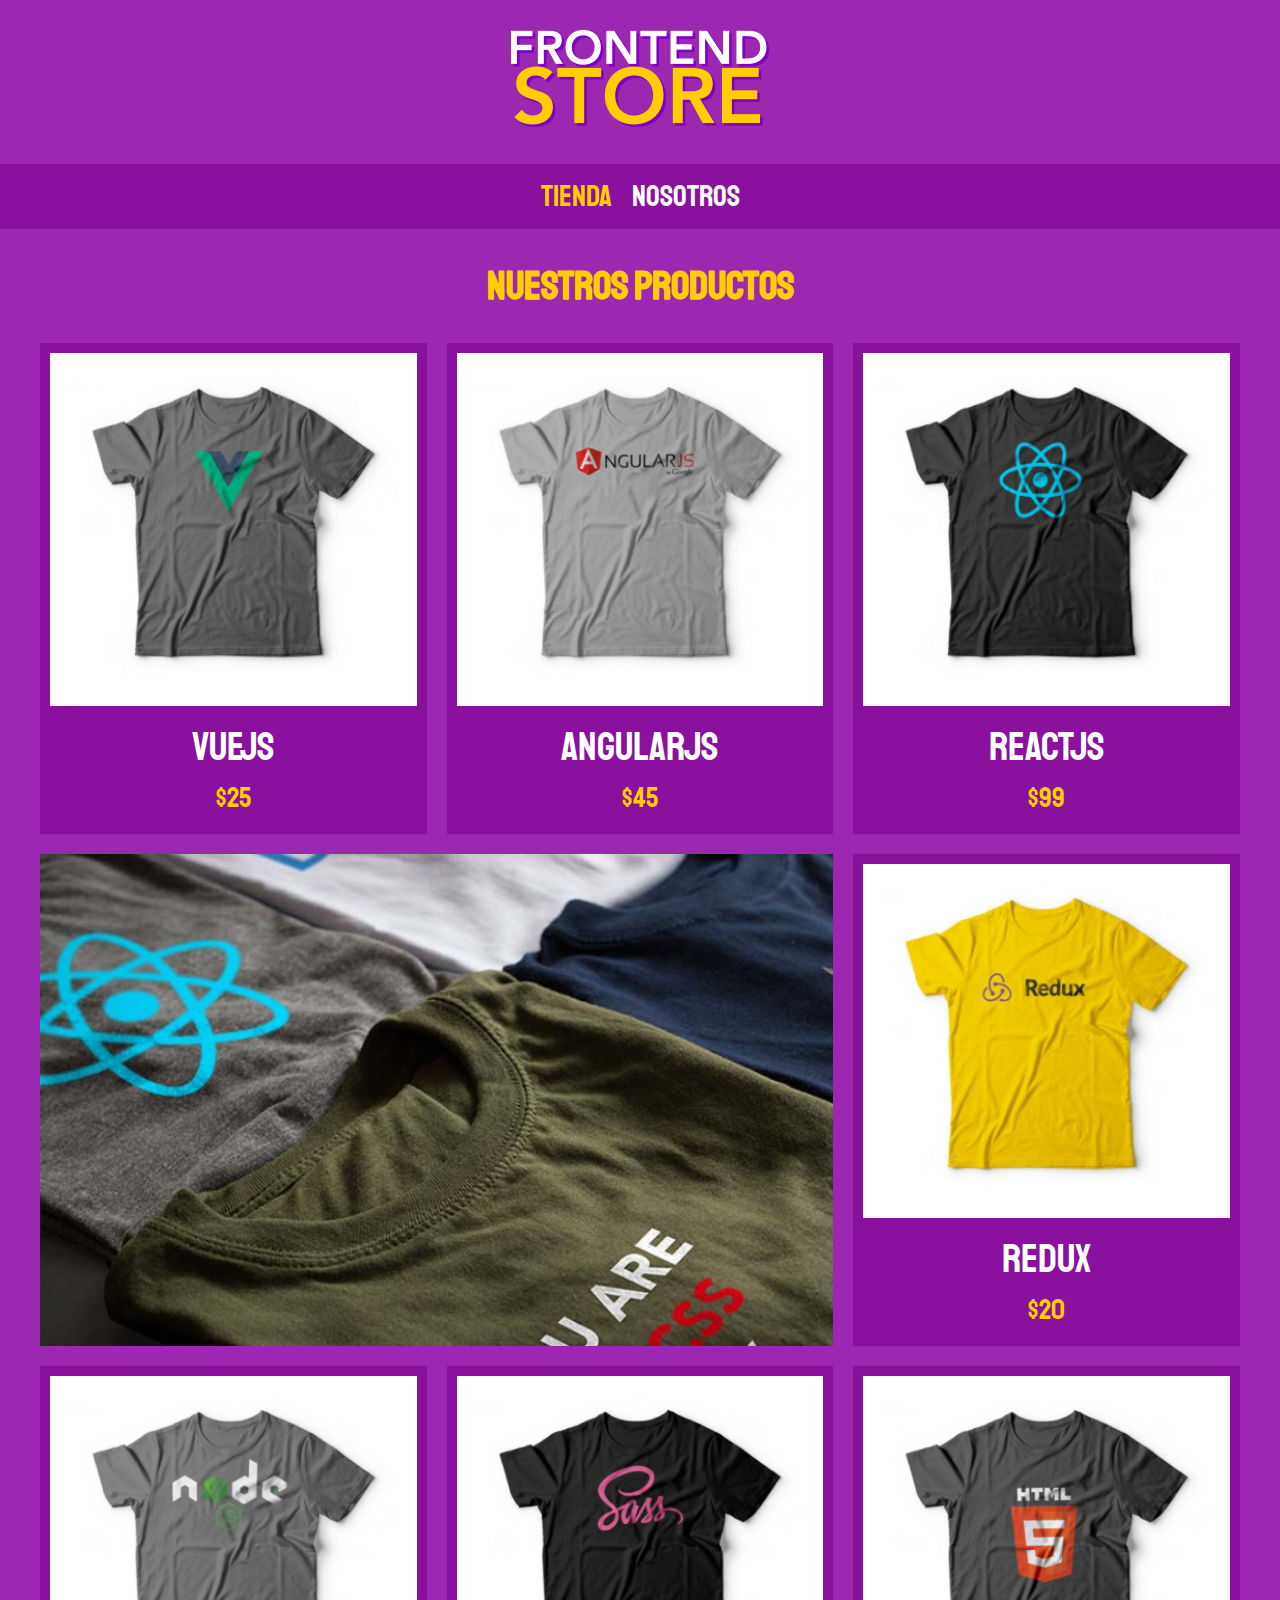
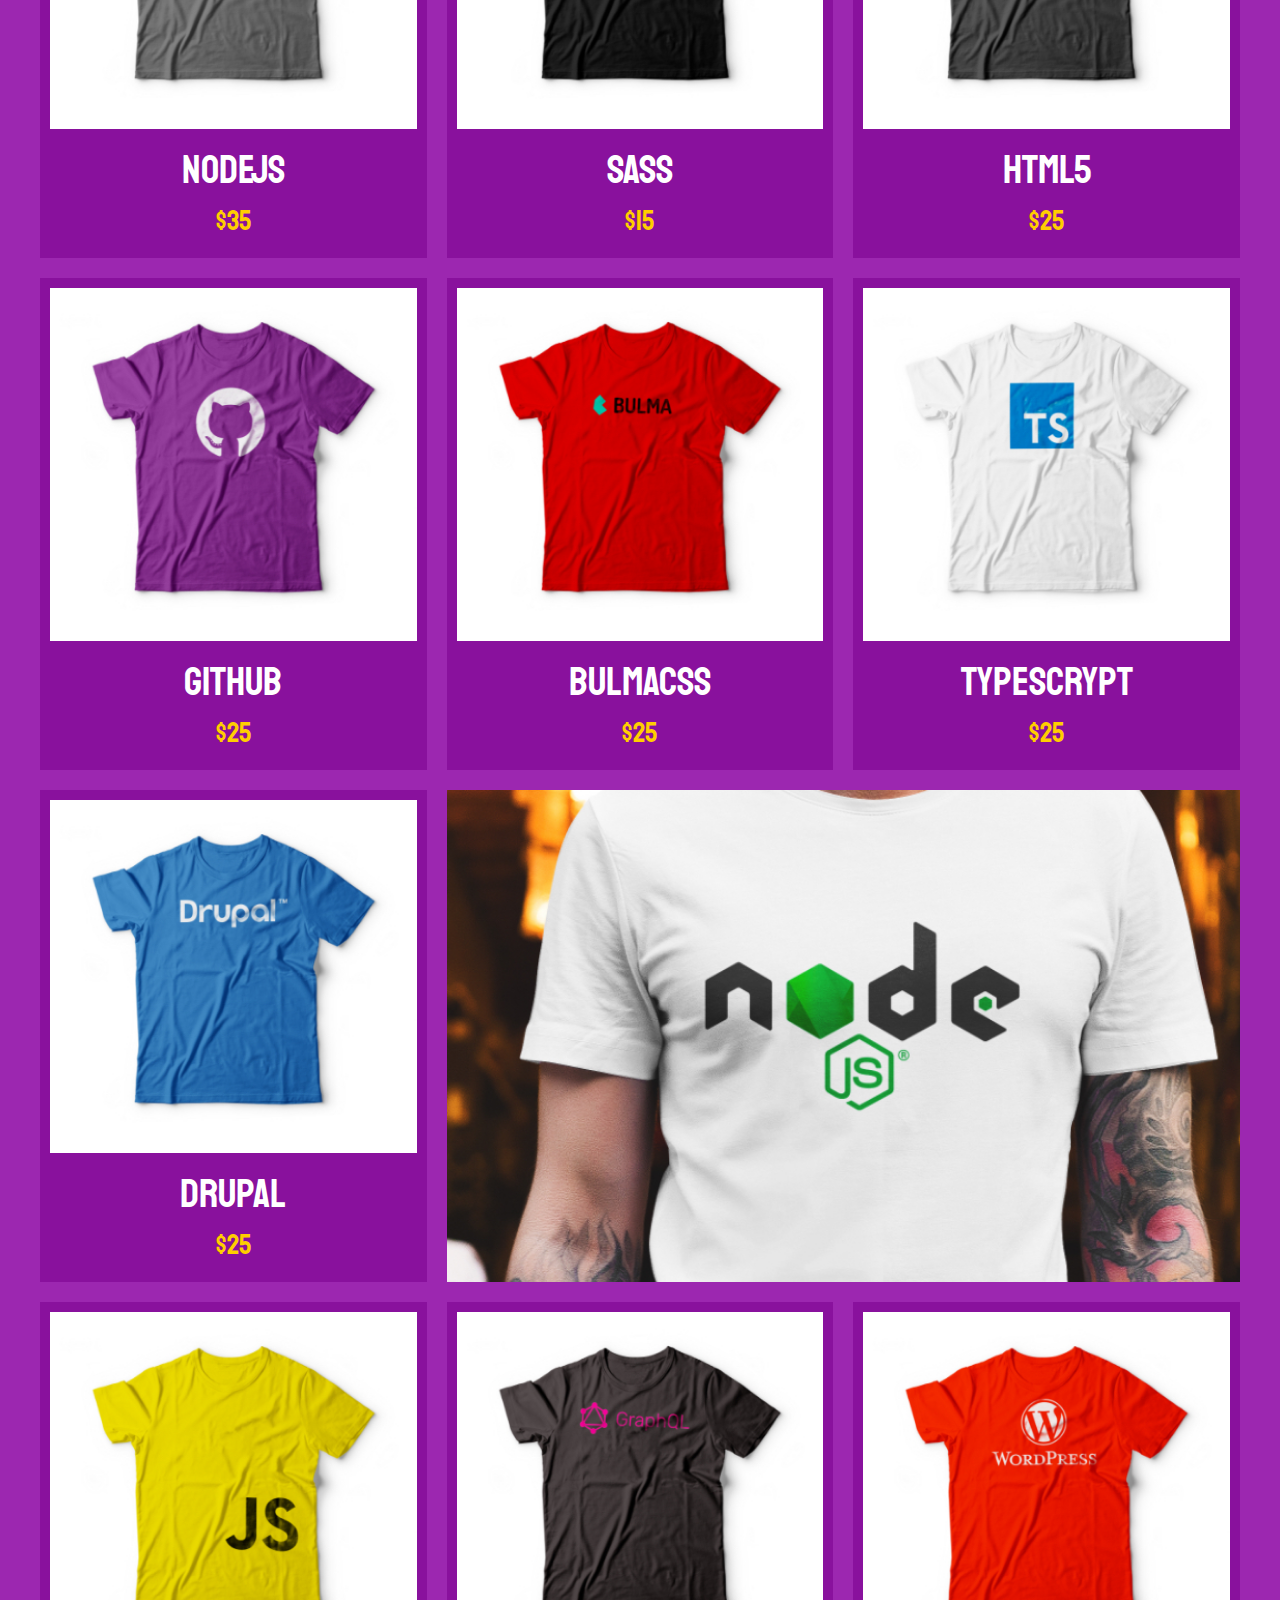
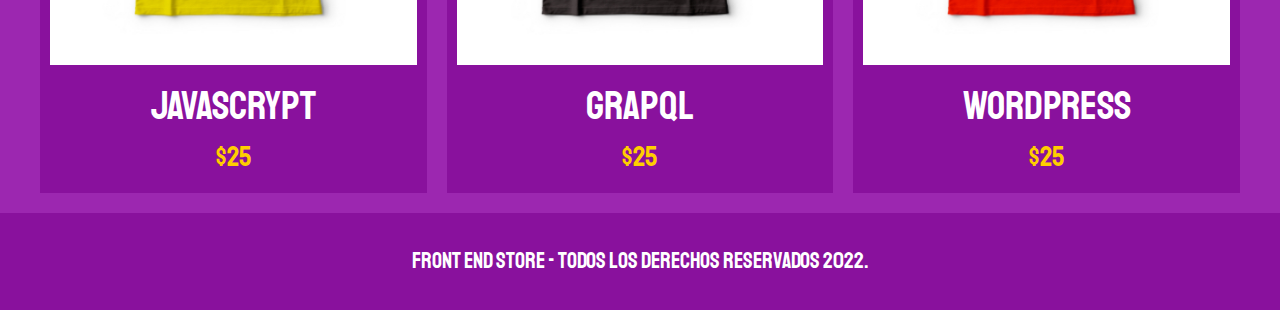
<file: FrontEndStore_inicio/index.html>
<!DOCTYPE html>
<html lang="en">
  <head>
    <meta charset="UTF-8" />
    <meta http-equiv="X-UA-Compatible" content="IE=edge" />
    <meta name="viewport" content="width=device-width, initial-scale=1.0" />
    <title>FrontEndStore</title>
    <link rel="stylesheet" href="css/normalize.css" />
    <link rel="preconnect" href="https://fonts.googleapis.com" />
    <link rel="preconnect" href="https://fonts.gstatic.com" crossorigin />
    <link
      href="https://fonts.googleapis.com/css2?family=Staatliches&display=swap"
      rel="stylesheet"
    />
    <link rel="stylesheet" href="css/style.css" />
  </head>
  <body>
    <header class="header">
      <a href="index.html">
        <img class="header__logo" src="img/logo.png" alt="logotipo" />
      </a>
    </header>
    <nav class="navegacion">
      <a class="navegacion__enlace navegacion__enlace--activo" href="index.html"
        >Tienda</a
      >
      <a class="navegacion__enlace" href="nosotros.html">Nosotros</a>
    </nav>

    <main class="contenedor">
      <h1>Nuestros Productos</h1>

      <div class="grid">
        <div class="producto">
          <!--producto-->
          <a href="producto.html">
            <img class="producto__imagen" src="img/1.jpg" alt="imagen camisa" />
            <div class="producto__informacion">
              <p class="producto__nombre">VueJS</p>
              <p class="producto__precio">$25</p>
            </div>
          </a>
        </div>
        <!--producto-->
        <div class="producto">
          <!--producto-->
          <a href="producto.html">
            <img class="producto__imagen" src="img/2.jpg" alt="imagen camisa" />
            <div class="producto__informacion">
              <p class="producto__nombre">AngularJS</p>
              <p class="producto__precio">$45</p>
            </div>
          </a>
        </div>
        <!--producto-->
        <div class="producto">
          <!--producto-->
          <a href="producto.html">
            <img class="producto__imagen" src="img/3.jpg" alt="imagen camisa" />
            <div class="producto__informacion">
              <p class="producto__nombre">ReactJS</p>
              <p class="producto__precio">$99</p>
            </div>
          </a>
        </div>
        <!--producto-->
        <div class="producto">
          <!--producto-->
          <a href="producto.html">
            <img class="producto__imagen" src="img/4.jpg" alt="imagen camisa" />
            <div class="producto__informacion">
              <p class="producto__nombre">REDUX</p>
              <p class="producto__precio">$20</p>
            </div>
          </a>
        </div>
        <!--producto-->
        <div class="producto">
          <!--producto-->
          <a href="producto.html">
            <img class="producto__imagen" src="img/5.jpg" alt="imagen camisa" />
            <div class="producto__informacion">
              <p class="producto__nombre">NodeJS</p>
              <p class="producto__precio">$35</p>
            </div>
          </a>
        </div>
        <!--producto-->
        <div class="producto">
          <!--producto-->
          <a href="producto.html">
            <img class="producto__imagen" src="img/6.jpg" alt="imagen camisa" />
            <div class="producto__informacion">
              <p class="producto__nombre">SASS</p>
              <p class="producto__precio">$15</p>
            </div>
          </a>
        </div>
        <!--producto-->
        <div class="producto">
          <!--producto-->
          <a href="producto.html">
            <img class="producto__imagen" src="img/7.jpg" alt="imagen camisa" />
            <div class="producto__informacion">
              <p class="producto__nombre">HTML5</p>
              <p class="producto__precio">$25</p>
            </div>
          </a>
        </div>
        <!--producto-->
        <div class="producto">
          <!--producto-->
          <a href="producto.html">
            <img class="producto__imagen" src="img/8.jpg" alt="imagen camisa" />
            <div class="producto__informacion">
              <p class="producto__nombre">Github</p>
              <p class="producto__precio">$25</p>
            </div>
          </a>
        </div>
        <!--producto-->
        <div class="producto">
          <!--producto-->
          <a href="producto.html">
            <img class="producto__imagen" src="img/9.jpg" alt="imagen camisa" />
            <div class="producto__informacion">
              <p class="producto__nombre">BulmaCSS</p>
              <p class="producto__precio">$25</p>
            </div>
          </a>
        </div>
        <!--producto-->
        <div class="producto">
          <!--producto-->
          <a href="producto.html">
            <img
              class="producto__imagen"
              src="img/10.jpg"
              alt="imagen camisa"
            />
            <div class="producto__informacion">
              <p class="producto__nombre">TypeScrypt</p>
              <p class="producto__precio">$25</p>
            </div>
          </a>
        </div>
        <!--producto-->
        <div class="producto">
          <!--producto-->
          <a href="producto.html">
            <img
              class="producto__imagen"
              src="img/11.jpg"
              alt="imagen camisa"
            />
            <div class="producto__informacion">
              <p class="producto__nombre">Drupal</p>
              <p class="producto__precio">$25</p>
            </div>
          </a>
        </div>
        <!--producto-->
        <div class="producto">
          <!--producto-->
          <a href="producto.html">
            <img
              class="producto__imagen"
              src="img/12.jpg"
              alt="imagen camisa"
            />
            <div class="producto__informacion">
              <p class="producto__nombre">JavaScrypt</p>
              <p class="producto__precio">$25</p>
            </div>
          </a>
        </div>
        <!--producto-->
        <div class="producto">
          <!--producto-->
          <a href="producto.html">
            <img
              class="producto__imagen"
              src="img/13.jpg"
              alt="imagen camisa"
            />
            <div class="producto__informacion">
              <p class="producto__nombre">GrapQL</p>
              <p class="producto__precio">$25</p>
            </div>
          </a>
        </div>
        <!--producto-->
        <div class="producto">
          <!--producto-->
          <a href="producto.html">
            <img
              class="producto__imagen"
              src="img/14.jpg"
              alt="imagen camisa"
            />
            <div class="producto__informacion">
              <p class="producto__nombre">WordPress</p>
              <p class="producto__precio">$25</p>
            </div>
          </a>
        </div>
        <!--producto-->

        <div class="grafico grafico--camisas"></div>
        <div class="grafico grafico--node"></div>
      </div>
    </main>

    <footer class="footer">
      <p class="footer__texto">
        Front End Store - Todos los derechos Reservados 2022.
      </p>
    </footer>
  </body>
</html>
</file>
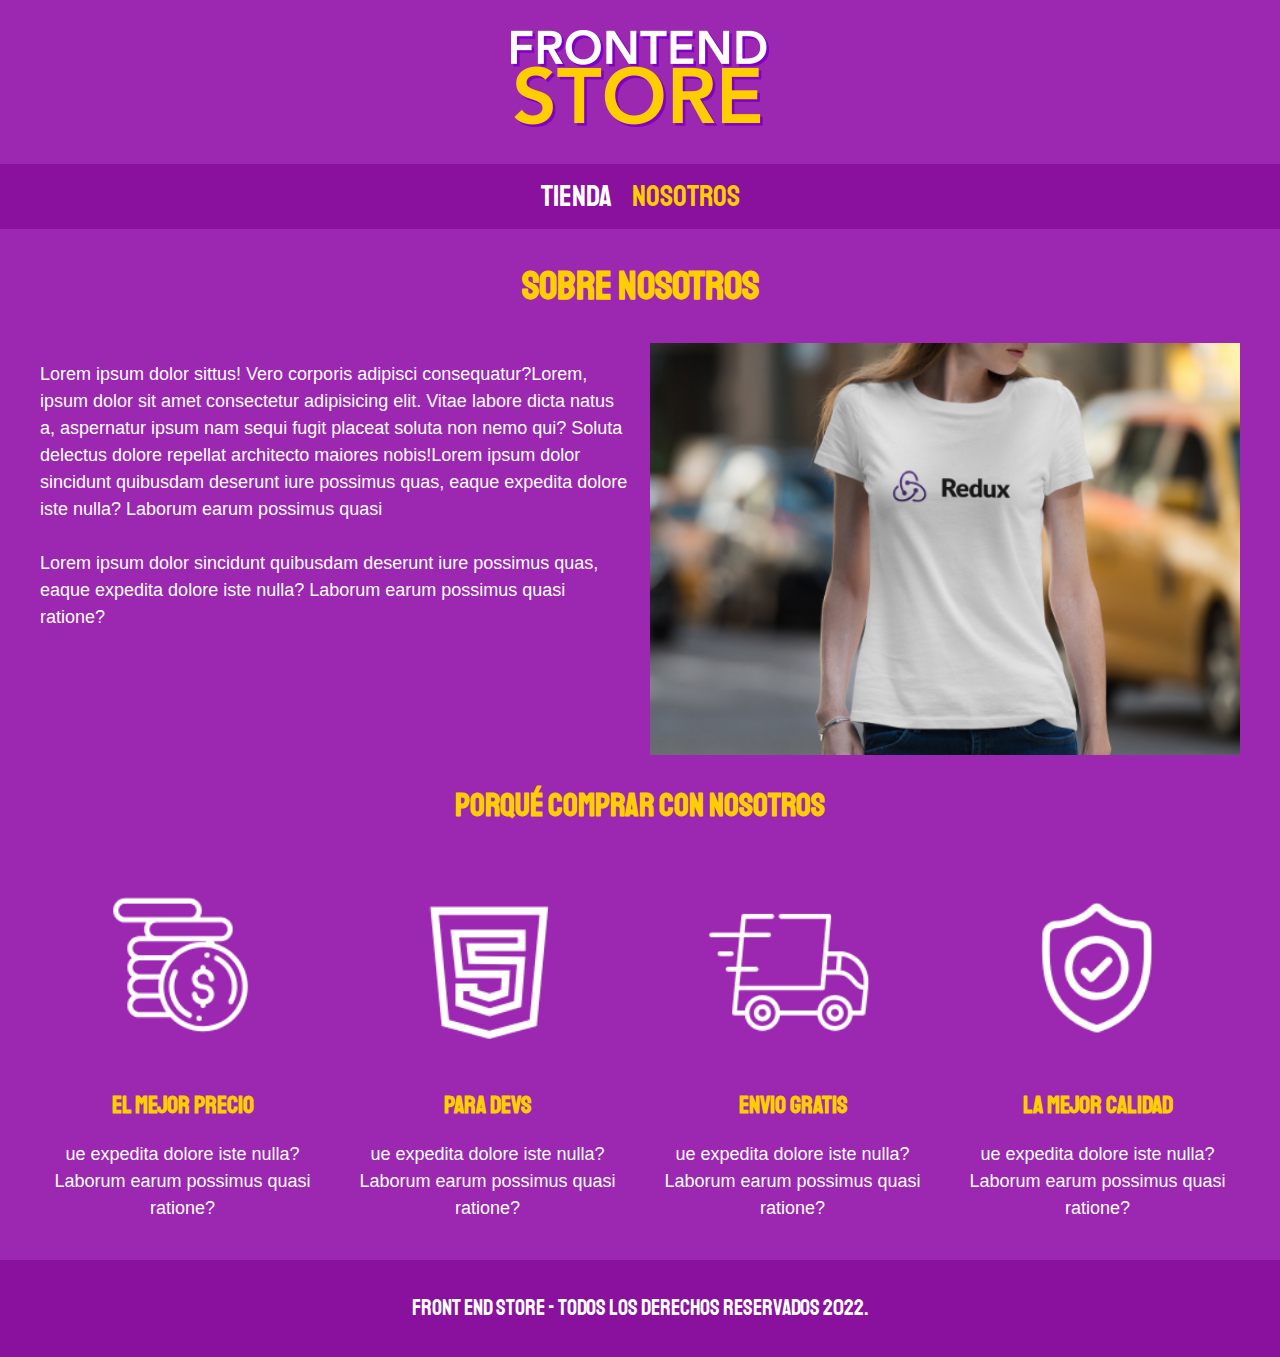
<file: FrontEndStore_inicio/nosotros.html>
<!DOCTYPE html>
<html lang="en">
  <head>
    <meta charset="UTF-8" />
    <meta http-equiv="X-UA-Compatible" content="IE=edge" />
    <meta name="viewport" content="width=device-width, initial-scale=1.0" />
    <title>FrontEndStore</title>
    <link rel="stylesheet" href="css/normalize.css" />
    <link rel="preconnect" href="https://fonts.googleapis.com" />
    <link rel="preconnect" href="https://fonts.gstatic.com" crossorigin />
    <link
      href="https://fonts.googleapis.com/css2?family=Staatliches&display=swap"
      rel="stylesheet"
    />
    <link rel="stylesheet" href="css/style.css" />
  </head>
  <body>
    <header class="header">
      <a href="index.html">
        <img class="header__logo" src="img/logo.png" alt="logotipo" />
      </a>
    </header>
    <nav class="navegacion">
      <a class="navegacion__enlace" href="index.html">Tienda</a>
      <a
        class="navegacion__enlace navegacion__enlace--activo"
        href="nosotros.html"
        >Nosotros</a
      >
    </nav>

    <main class="contenedor">
      <h1>Sobre Nosotros</h1>
      <div class="contenedor__presentacion">
        <div>
          <p>
            Lorem ipsum dolor sittus! Vero corporis adipisci consequatur?Lorem,
            ipsum dolor sit amet consectetur adipisicing elit. Vitae labore
            dicta natus a, aspernatur ipsum nam sequi fugit placeat soluta non
            nemo qui? Soluta delectus dolore repellat architecto maiores
            nobis!Lorem ipsum dolor sincidunt quibusdam deserunt iure possimus
            quas, eaque expedita dolore iste nulla? Laborum earum possimus
            quasi<br />
            <br />
            Lorem ipsum dolor sincidunt quibusdam deserunt iure possimus quas,
            eaque expedita dolore iste nulla? Laborum earum possimus quasi
            ratione?
          </p>
        </div>
        <img src="img/nosotros.jpg" alt="Redux" />
      </div>
    </main>

    <section class="contenedor comprar">
      <h2 class="comprar__titulo">Porqué Comprar con Nosotros</h2>

      <div class="bloques">
        <div class="bloque">
          <img src="img/icono_1.png" alt="tienda" />
          <h3 class="bloque__titulo">El Mejor Precio</h3>
          <p>
            ue expedita dolore iste nulla? Laborum earum possimus quasi ratione?
          </p>
        </div>
        <!-- BLOQUE-->

        <div class="bloque">
          <img src="img/icono_2.png" alt="tienda" />
          <h3 class="bloque__titulo">Para Devs</h3>
          <p>
            ue expedita dolore iste nulla? Laborum earum possimus quasi ratione?
          </p>
        </div>
        <!-- BLOQUE-->

        <div class="bloque">
          <img src="img/icono_3.png" alt="tienda" />
          <h3 class="bloque__titulo">Envio Gratis</h3>
          <p>
            ue expedita dolore iste nulla? Laborum earum possimus quasi ratione?
          </p>
        </div>
        <!-- BLOQUE-->

        <div class="bloque">
          <img src="img/icono_4.png" alt="tienda" />
          <h3 class="bloque__titulo">La Mejor Calidad</h3>
          <p>
            ue expedita dolore iste nulla? Laborum earum possimus quasi ratione?
          </p>
        </div>
        <!-- BLOQUE-->
      </div>
      <!-- <img src="img/icono_2.png" alt="html5" />
        <img src="img/icono_3.png" alt="envios" />
        <img src="img/icono_4.png" alt="Seguridad" /> 
      HECHO POR MI
      -->
    </section>

    <footer class="footer">
      <p class="footer__texto">
        Front End Store - Todos los derechos Reservados 2022.
      </p>
    </footer>
  </body>
</html>
</file>
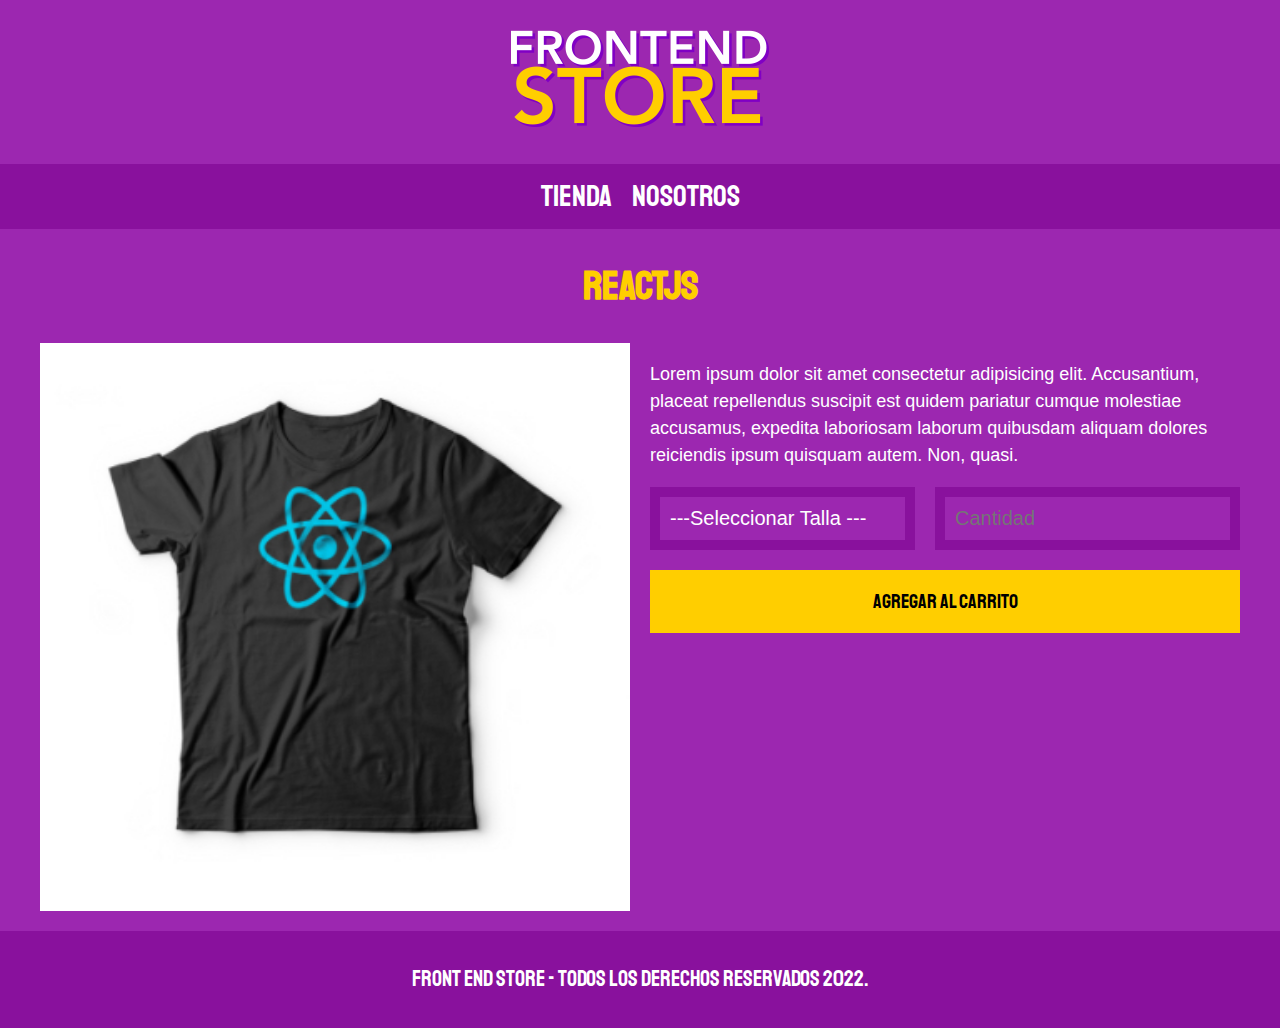
<file: FrontEndStore_inicio/producto.html>
<!DOCTYPE html>
<html lang="en">
  <head>
    <meta charset="UTF-8" />
    <meta http-equiv="X-UA-Compatible" content="IE=edge" />
    <meta name="viewport" content="width=device-width, initial-scale=1.0" />
    <title>FrontEndStore</title>
    <link rel="stylesheet" href="css/normalize.css" />
    <link rel="preconnect" href="https://fonts.googleapis.com" />
    <link rel="preconnect" href="https://fonts.gstatic.com" crossorigin />
    <link
      href="https://fonts.googleapis.com/css2?family=Staatliches&display=swap"
      rel="stylesheet"
    />
    <link rel="stylesheet" href="css/style.css" />
  </head>
  <body>
    <header class="header">
      <a href="index.html">
        <img class="header__logo" src="img/logo.png" alt="logotipo" />
      </a>
    </header>
    <nav class="navegacion">
      <a class="navegacion__enlace" href="index.html">Tienda</a>
      <a class="navegacion__enlace" href="nosotros.html">Nosotros</a>
    </nav>

    <main class="contenedor">
      <h1>ReactJS</h1>

      <div class="camisa">
        <img class="camisa__imagen" src="img/3.jpg" alt="imagen del producto" />

        <div class="camisa__contenido">
          <p>
            Lorem ipsum dolor sit amet consectetur adipisicing elit.
            Accusantium, placeat repellendus suscipit est quidem pariatur cumque
            molestiae accusamus, expedita laboriosam laborum quibusdam aliquam
            dolores reiciendis ipsum quisquam autem. Non, quasi.
          </p>

          <form class="formulario">
            <select class="formulario__campo">
              <option disabled selected>---Seleccionar Talla ---</option>
              <option>Chica</option>
              <option>Mediana</option>
              <option>Grande</option>
            </select>
            <input
              class="formulario__campo"
              type="number"
              placeholder="Cantidad"
              min="1"
            />
            <input
              class="formulario__submit"
              type="submit"
              value="Agregar al Carrito"
            />
          </form>
        </div>
      </div>
    </main>

    <footer class="footer">
      <p class="footer__texto">
        Front End Store - Todos los derechos Reservados 2022.
      </p>
    </footer>
  </body>
</html>
</file>
<file: FrontEndStore_inicio/css/style.css>
:root {
  --primario: #9c27b0;
  --primarioOscuro: #89119d;
  --secundario: #ffce00;
  --secundarioOscuro: rgb(233, 187, 2);
  --blanco: #fff;
  --negro: #000;

  --fuentePrincipal: "Staatliches", cursive;
}

html {
  box-sizing: border-box;
  font-size: 62.5%;
}
*,
*:before,
*:after {
  box-sizing: inherit;
}

/* GLOBALES */
body {
  background-color: var(--primario);
  font-size: 1.6rem;
  line-height: 1.5;
}
p {
  font-size: 1.8rem;
  font-family: Arial, Helvetica, sans-serif;
  color: var(--blanco);
}
a {
  text-decoration: none;
}
img {
  width: 100%;
}
.contenedor {
  max-width: 120rem;
  margin: 0 auto;
}
h1,
h2,
h3 {
  text-align: center;
  color: var(--secundario);
  font-family: var(--fuentePrincipal);
}
h1 {
  font-size: 4rem;
}
h2 {
  font-size: 3.2rem;
}
h3 {
  font-size: 2.4rem;
}
/* Header */
.header {
  display: flex;
  justify-content: center;
}
.header__logo {
  margin: 3rem 0;
}
/* FOOTER */
.footer {
  background-color: var(--primarioOscuro);
  padding: 1rem 0;
  margin-top: 2rem;
}
.footer__texto {
  font-family: var(--fuentePrincipal);
  font-size: 2.2rem;
  text-align: center;
}
/* NAVEGACION */
.navegacion {
  background-color: var(--primarioOscuro);
  padding: 1rem 0;
  display: flex;
  justify-content: center;
  gap: 2rem; /* FORMA NUEVA */
}

.navegacion__enlace {
  font-family: var(--fuentePrincipal);
  color: var(--blanco);
  font-size: 3rem;
  /* margin-right: 2rem; */
}

.navegacion__enlace--activo,
.navegacion__enlace:hover {
  color: var(--secundario);
}
/* GRID */
.grid {
  display: grid;
  grid-template-columns: repeat(2, 1fr);
  gap: 2rem;
}
@media (min-width: 768px) {
  .grid {
    grid-template-columns: repeat(3, 1fr);
  }
}
/* PRODUCTOS */
.producto {
  background-color: var(--primarioOscuro);
  padding: 1rem;
}
/* .producto__imagen {
  width: 100%;
} */
.producto__nombre {
  font-size: 4rem;
}
.producto__precio {
  font-size: 2.8rem;
  color: var(--secundario);
}
.producto__nombre,
.producto__precio {
  font-family: var(--fuentePrincipal);
  margin: 1rem 0;
  text-align: center;
  line-height: 1.2;
}
/* GRAFICOS */
.grafico {
  min-height: 30rem;
  background-repeat: no-repeat;
  background-size: cover;
  grid-column: 1/3;
}
.grafico--camisas {
  grid-row: 2 / 3;
  background-image: url(../img/grafico1.jpg);
}
.grafico--node {
  background-image: url(../img/grafico2.jpg);
  grid-row: 8/9;
}
@media (min-width: 768px) {
  .grafico--node {
    grid-row: 5/6;
    grid-column: 2/4;
  }
}
/* NOSOTROS */
/* flex */

/* .contenedor p {
  width: 90%;
}
.contenedor__presentacion {
  display: flex;
  justify-content: center;
  gap: 1rem;
  padding: 1rem;
}
.contenedor__iconos {
  display: flex;
  justify-content: center;
}
@media (max-width: 1074px) {
  .contenedor__presentacion {
    display: flex;
    flex-direction: column-reverse;
  }
} */
.contenedor__presentacion {
  display: grid;
  grid-template-rows: repeat(2, auto);
}
@media (min-width: 1050px) {
  .contenedor__presentacion {
    grid-template-columns: repeat(2, 1fr);
    column-gap: 2rem;
  }
}
.contenedor__presentacion img {
  grid-row: 1/2;
}
@media (min-width: 1050px) {
  .contenedor__presentacion img {
    grid-column: 2/3;
  }
}
/* BLOQUES */
.bloques {
  display: grid;
  grid-template-columns: repeat(2, 1fr);
  gap: 2rem;
}
@media (min-width:876px){
  .bloques {
    grid-template-columns: repeat(4, 1fr);
  }
}
@media (max-width:574px){
  .bloques {
    grid-template-columns: repeat(1, 1fr);
  }
}
.bloque {
  text-align: center;
}
.bloque__titulo {
  margin: 0%;
}

/* .camisa__imagen{
  width: 50rem;
} */

/* PAGINA DEL PRODUCTO */

@media (min-width:885px){
  .camisa{
    display: grid;
    grid-template-columns: repeat(2,1fr);
    gap: 2rem;
  }
}
.formulario{
display: grid;
grid-template-columns: repeat(2,1fr) ;
gap: 2rem;
}
.formulario__campo{
/* border-color:var(--primarioOscuro) ;
border-width: 1rem;
border-style: solid; */

border: 1rem solid var(--primarioOscuro);
background-color: transparent;
color: var(--blanco);
font-size: 2rem;
font-family:Arial, Helvetica, sans-serif ;
padding: 1rem;
appearance: none;
}
.formulario__submit{
  background-color: var(--secundario);
  border: none;
  font-size: 2rem;
  font-family: var(--fuentePrincipal);
  padding:2rem;
  transition: background-color 0.3s ease;
  grid-column:1/3;
}
.formulario__submit:hover{
  cursor: pointer;
  background-color: var(--secundarioOscuro);
}
</file>
